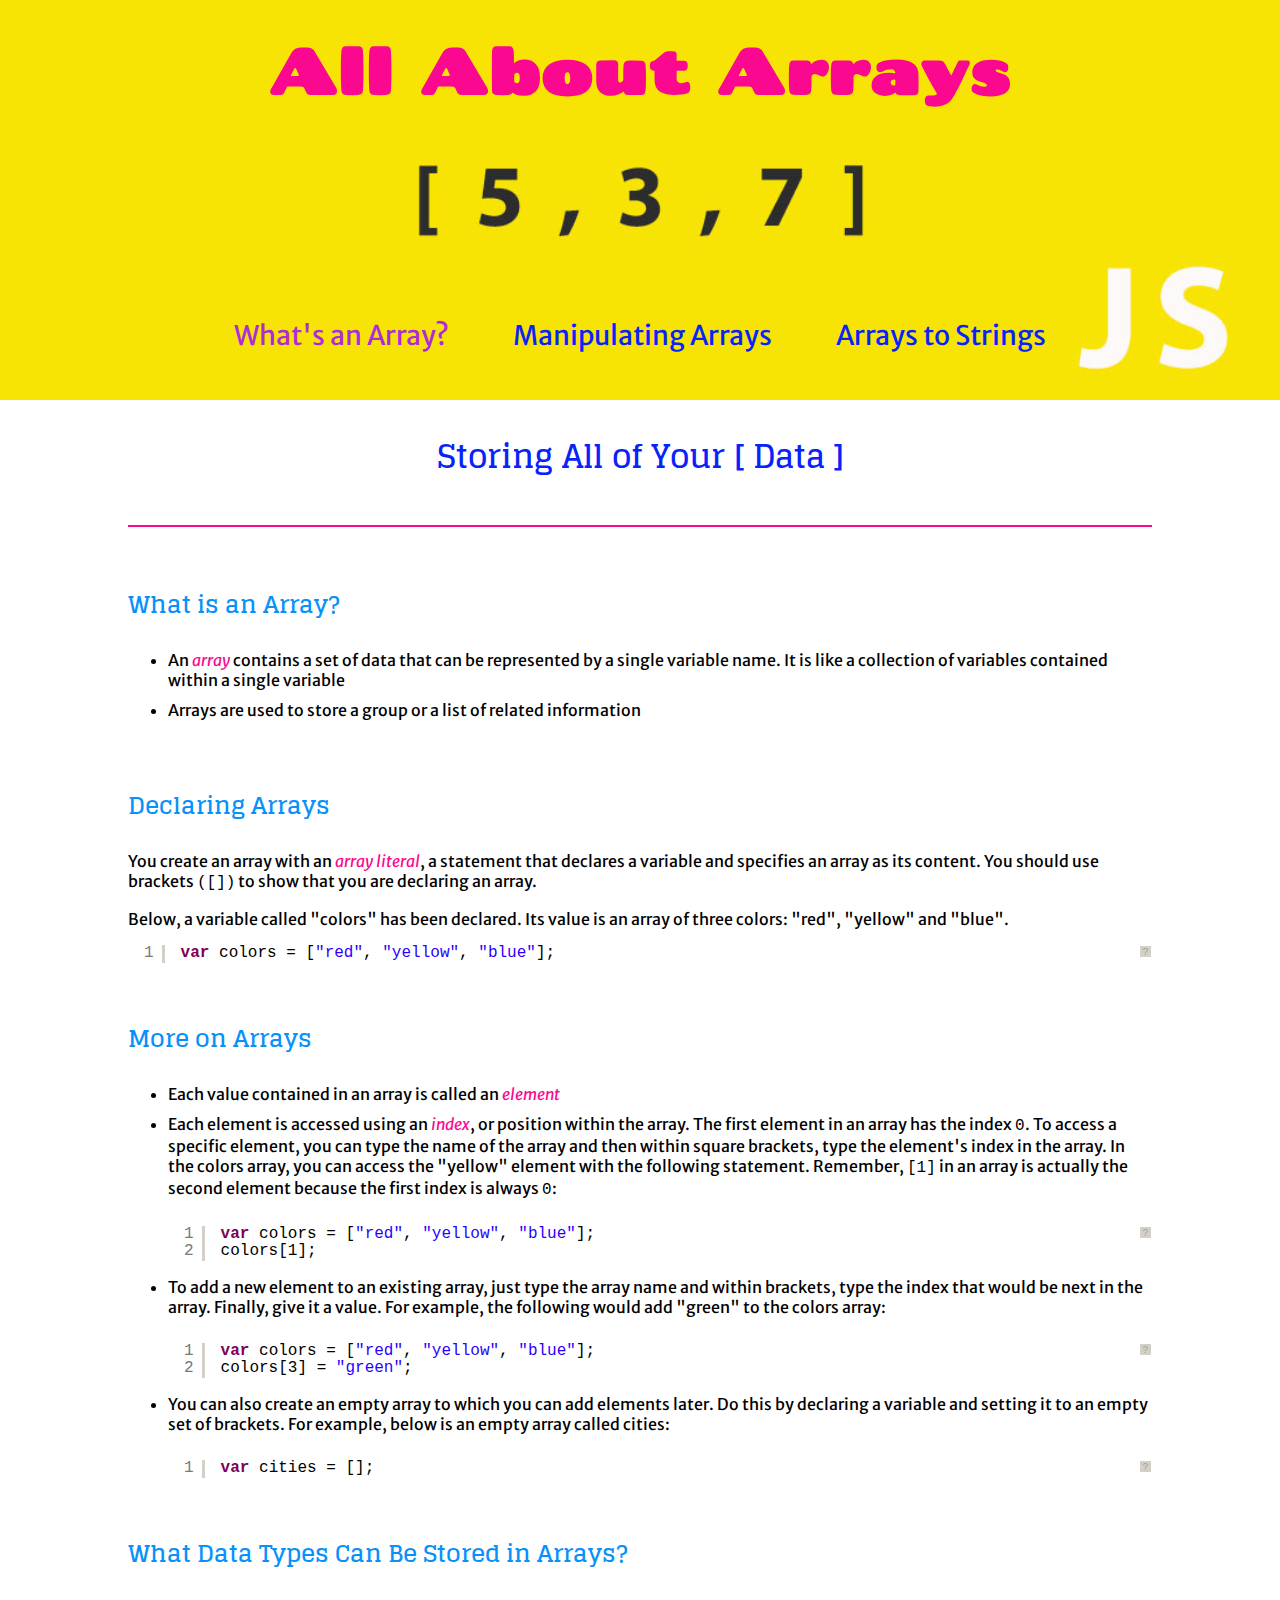
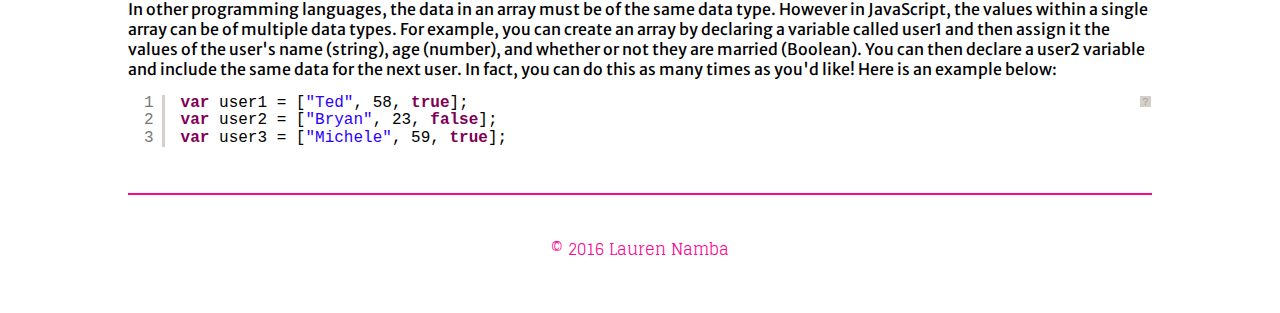
<file: index.html>
<!DOCTYPE html>
<html>
  <head>
    <meta charset="utf-8"/>
    <title>All About Arrays</title>
    <link href="style.css" type="text/css" rel="stylesheet">
    <link href="styles/shCore.css" rel="stylesheet" type="text/css" />
    <link href="styles/shThemeEclipse.css" rel="stylesheet" type="text/css" />
    <link href="https://fonts.googleapis.com/css?family=Chango|Glegoo|Merriweather+Sans" rel="stylesheet">
    <script src="modernizr.custom.05819.js"></script>
  </head>
  <body>
    <header>
      <h1>All About Arrays</h1>
      <nav>
        <ul id="nav">
          <li><a href="index.html" class="current">What's an Array?</a></li>
          <li><a href="methods.html">Manipulating Arrays</a></li>
          <li><a href="dataconversion.html">Arrays to Strings</a></li>
        </ul>
      </nav>
    </header>
    <div id="arrayDescription">
      <div id="methodTeaching">
        <h2>Storing All of Your [ Data ]</h2>
        <h3>What is an Array?</h3>
          <ul>
            <li>An <em>array</em> contains a set of data that can be represented by a single variable name. It is like a collection of variables contained within a single variable</li>
            <li>Arrays are used to store a group or a list of related information</li>
          </ul>
        <h3>Declaring Arrays</h3>
          <p>You create an array with an <em>array literal</em>, a statement that declares a variable and specifies an array as its content. You should use brackets <span class="mono">([])</span> to show that you are declaring an array.</p>
          <p>Below, a variable called "colors" has been declared. Its value is an array of three colors: "red", "yellow" and "blue".</p>
          <pre class="brush: js">
            var colors = ["red", "yellow", "blue"];
          </pre>
        <h3>More on Arrays</h3>
          <ul>
            <li>Each value contained in an array is called an <em>element</em></li>
            <li>Each element is accessed using an <em>index</em>, or position within the array. The first element in an array has the index <span class="mono">0</span>. To access a specific element, you can type the name of the array and then within square brackets, type the element's index in the array. In the colors array, you can access the "yellow" element with the following statement. Remember, <span class="mono">[1]</span> in an array is actually the second element because the first index is always <span class="mono">0</span>:</li>
              <pre class="brush: js">
                var colors = ["red", "yellow", "blue"];
                colors[1];
              </pre>
            <li>To add a new element to an existing array, just type the array name and within brackets, type the index that would be next in the array. Finally, give it a value. For example, the following would add "green" to the colors array:</li>
              <pre class="brush: js">
                var colors = ["red", "yellow", "blue"];
                colors[3] = "green";
              </pre>
            <li>You can also create an empty array to which you can add elements later. Do this by declaring a variable and setting it to an empty set of brackets. For example, below is an empty array called cities:</li>
              <pre class="brush: js">
                var cities = [];
              </pre>
          </ul>
        <h3>What Data Types Can Be Stored in Arrays?</h3>
          <p>In other programming languages, the data in an array must be of the same data type. However in JavaScript, the values within a single array can be of multiple data types. For example, you can create an array by declaring a variable called user1 and then assign it the values of the user's name (string), age (number), and whether or not they are married (Boolean). You can then declare a user2 variable and include the same data for the next user. In fact, you can do this as many times as you'd like! Here is an example below:</p>
            <pre class="brush: js">
              var user1 = ["Ted", 58, true];
              var user2 = ["Bryan", 23, false];
              var user3 = ["Michele", 59, true];
            </pre>
      </div>
    <footer>&copy; 2016 Lauren Namba</footer>
    </div>
    <link type="text/javascript" src="main.js">
    <script type="text/javascript" src="shCore.js"></script>
    <script type="text/javascript" src="shBrushJScript.js"></script>
    <script type="text/javascript">
      SyntaxHighlighter.all()
    </script>
  </body>
</html>
</file>
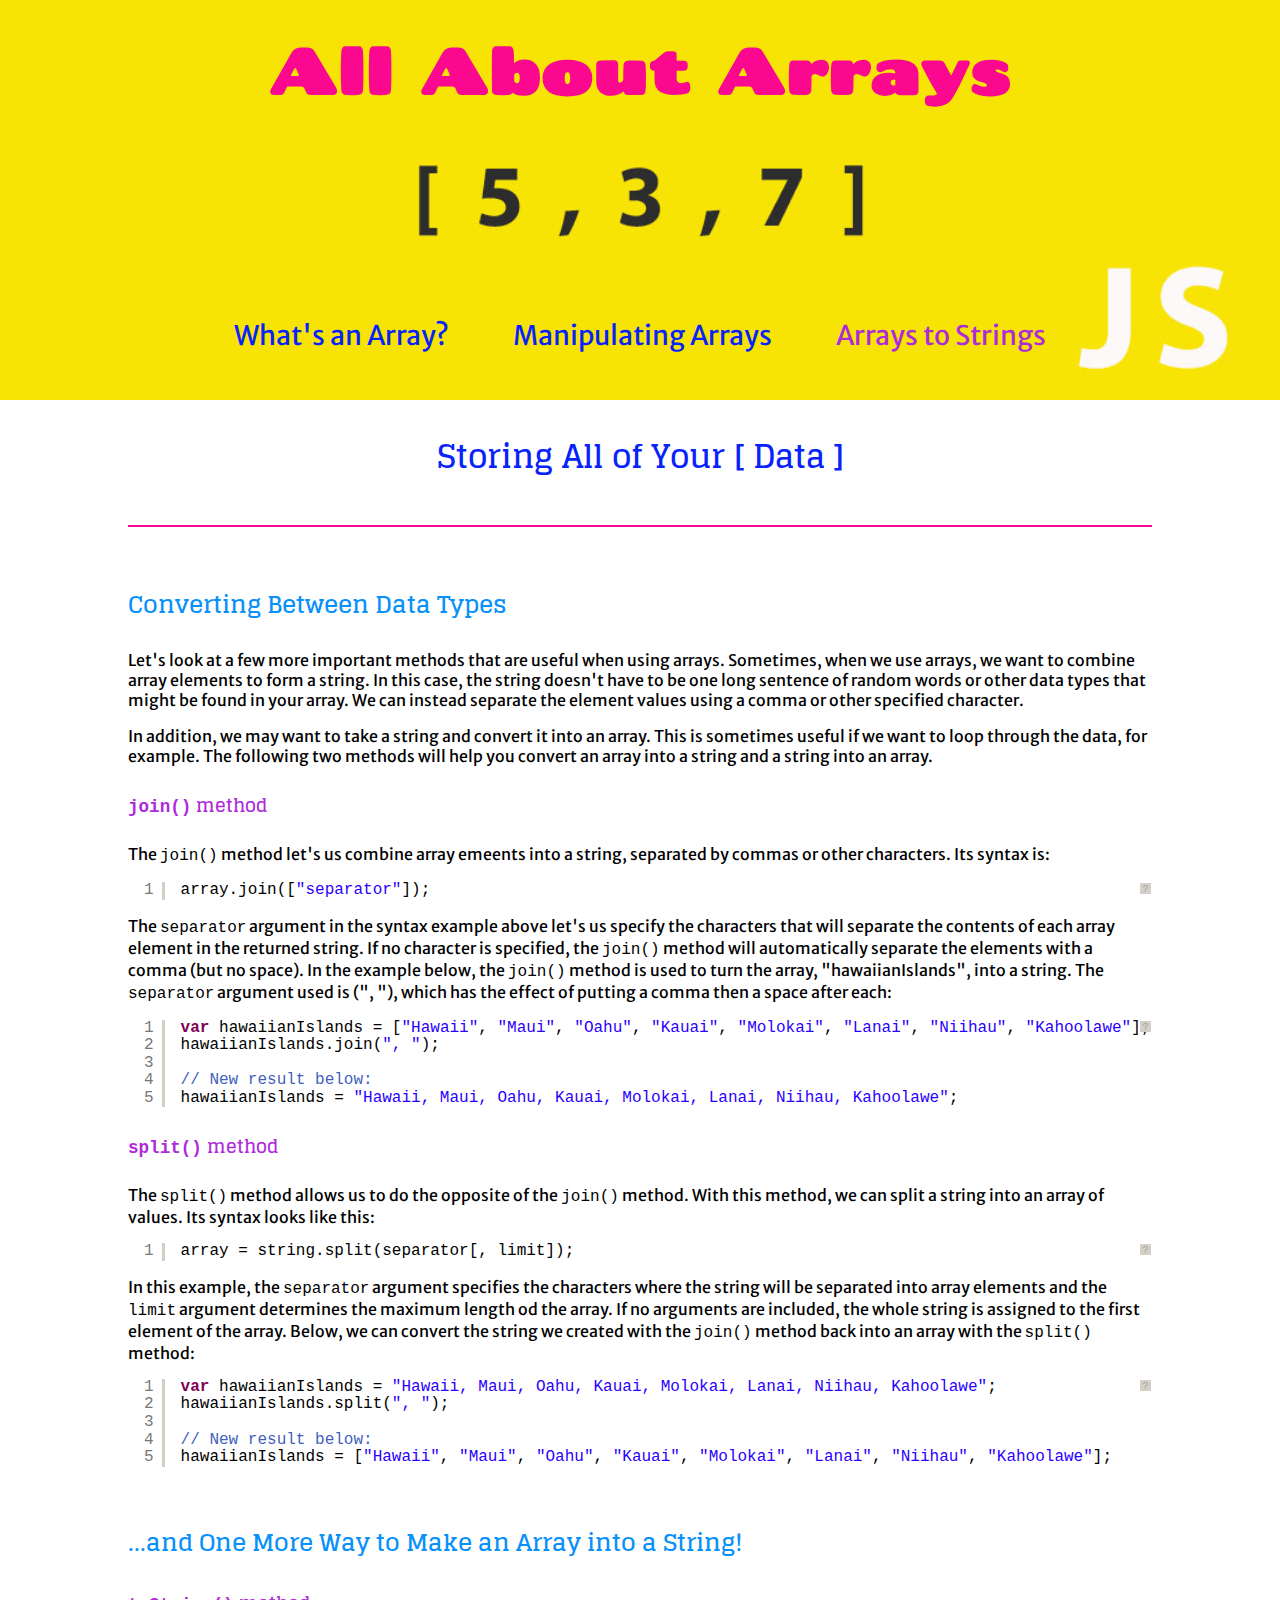
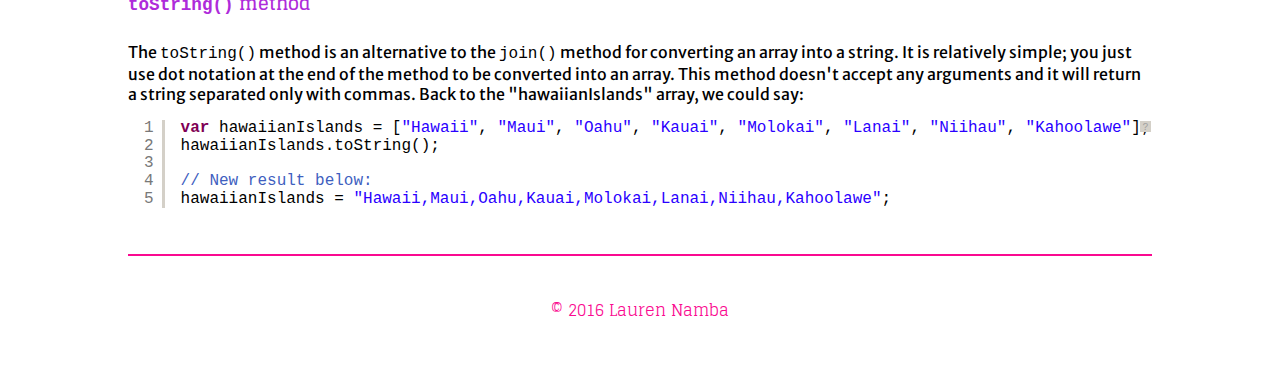
<file: dataconversion.html>
<!DOCTYPE html>
<html>
  <head>
    <meta charset="utf-8"/>
    <title>All About Arrays</title>
    <link href="style.css" type="text/css" rel="stylesheet">
    <link href="styles/shCore.css" rel="stylesheet" type="text/css" />
    <link href="styles/shThemeEclipse.css" rel="stylesheet" type="text/css" />
    <link href="https://fonts.googleapis.com/css?family=Chango|Glegoo|Merriweather+Sans" rel="stylesheet">
    <script src="modernizr.custom.05819.js"></script>
  </head>
  <body>
    <header>
      <h1>All About Arrays</h1>
      <nav>
        <ul id="nav">
          <li><a href="index.html">What's an Array?</a></li>
          <li><a href="methods.html">Manipulating Arrays</a></li>
          <li><a href="dataconversion.html" class="current">Arrays to Strings</a></li>
        </ul>
      </nav>
    </header>
    <div id="arrayDescription">
      <div id="methodTeaching">
        <h2>Storing All of Your [ Data ]</h2>
        
        <h3>Converting Between Data Types</h3>
          <p>Let's look at a few more important methods that are useful when using arrays. Sometimes, when we use arrays, we want to combine array elements to form a string. In this case, the string doesn't have to be one long sentence of random words or other data types that might be found in your array. We can instead separate the element values using a comma or other specified character.</p>
          <p>In addition, we may want to take a string and convert it into an array. This is sometimes useful if we want to loop through the data, for example. The following two methods will help you convert an array into a string and a string into an array.</p>
        
        <h4><span class="mono">join()</span> method</h4>
          <p>The <span class="mono">join()</span> method let's us combine array emeents into a string, separated by commas or other characters. Its syntax is:</p>
            <pre class="brush: js">
              array.join(["separator"]);
            </pre>
          <p>The <span class="mono">separator</span> argument in the syntax example above let's us specify the characters that will separate the contents of each array element in the returned string. If no character is specified, the <span class="mono">join()</span> method will automatically separate the elements with a comma (but no space). In the example below, the <span class="mono">join()</span> method is used to turn the array, "hawaiianIslands", into a string. The <span class="mono">separator</span> argument used is (", "), which has the effect of putting a comma then a space after each:</p>
            <pre class="brush: js">
              var hawaiianIslands = ["Hawaii", "Maui", "Oahu", "Kauai", "Molokai", "Lanai", "Niihau", "Kahoolawe"];
              hawaiianIslands.join(", ");
              
              // New result below:
              hawaiianIslands = "Hawaii, Maui, Oahu, Kauai, Molokai, Lanai, Niihau, Kahoolawe";
            </pre>
        
        <h4><span class="mono">split()</span> method</h4>
          <p>The <span class="mono">split()</span> method allows us to do the opposite of the <span class="mono">join()</span> method. With this method, we can split a string into an array of values. Its syntax looks like this:
            <pre class="brush: js">
              array = string.split(separator[, limit]);
            </pre>
          <p>In this example, the <span class="mono">separator</span> argument specifies the characters where the string will be separated into array elements and the <span class="mono">limit</span> argument determines the maximum length od the array. If no arguments are included, the whole string is assigned to the first element of the array. Below, we can convert the string we created with the <span class="mono">join()</span> method back into an array with the <span class="mono">split()</span> method:</p>
            <pre class="brush: js">
              var hawaiianIslands = "Hawaii, Maui, Oahu, Kauai, Molokai, Lanai, Niihau, Kahoolawe";
              hawaiianIslands.split(", ");
              
              // New result below:
              hawaiianIslands = ["Hawaii", "Maui", "Oahu", "Kauai", "Molokai", "Lanai", "Niihau", "Kahoolawe"];
            </pre>
        
        <h3>...and One More Way to Make an Array into a String!</h3>
        <h4><span class="mono">toString()</span> method</h4>
          <p>The <span class="mono">toString()</span> method is an alternative to the <span class="mono">join()</span> method for converting an array into a string. It is relatively simple; you just use dot notation at the end of the method to be converted into an array. This method doesn't accept any arguments and it will return a string separated only with commas. Back to the "hawaiianIslands" array, we could say:</p>
            <pre class="brush: js">
              var hawaiianIslands = ["Hawaii", "Maui", "Oahu", "Kauai", "Molokai", "Lanai", "Niihau", "Kahoolawe"];
              hawaiianIslands.toString();
              
              // New result below:
              hawaiianIslands = "Hawaii,Maui,Oahu,Kauai,Molokai,Lanai,Niihau,Kahoolawe";
            </pre>
        
      </div>
    <footer>&copy; 2016 Lauren Namba</footer>
    </div>
    <link type="text/javascript" src="main.js">
    <script type="text/javascript" src="shCore.js"></script>
    <script type="text/javascript" src="shBrushJScript.js"></script>
    <script type="text/javascript">
      SyntaxHighlighter.all()
    </script>
  </body>
</html>
</file>
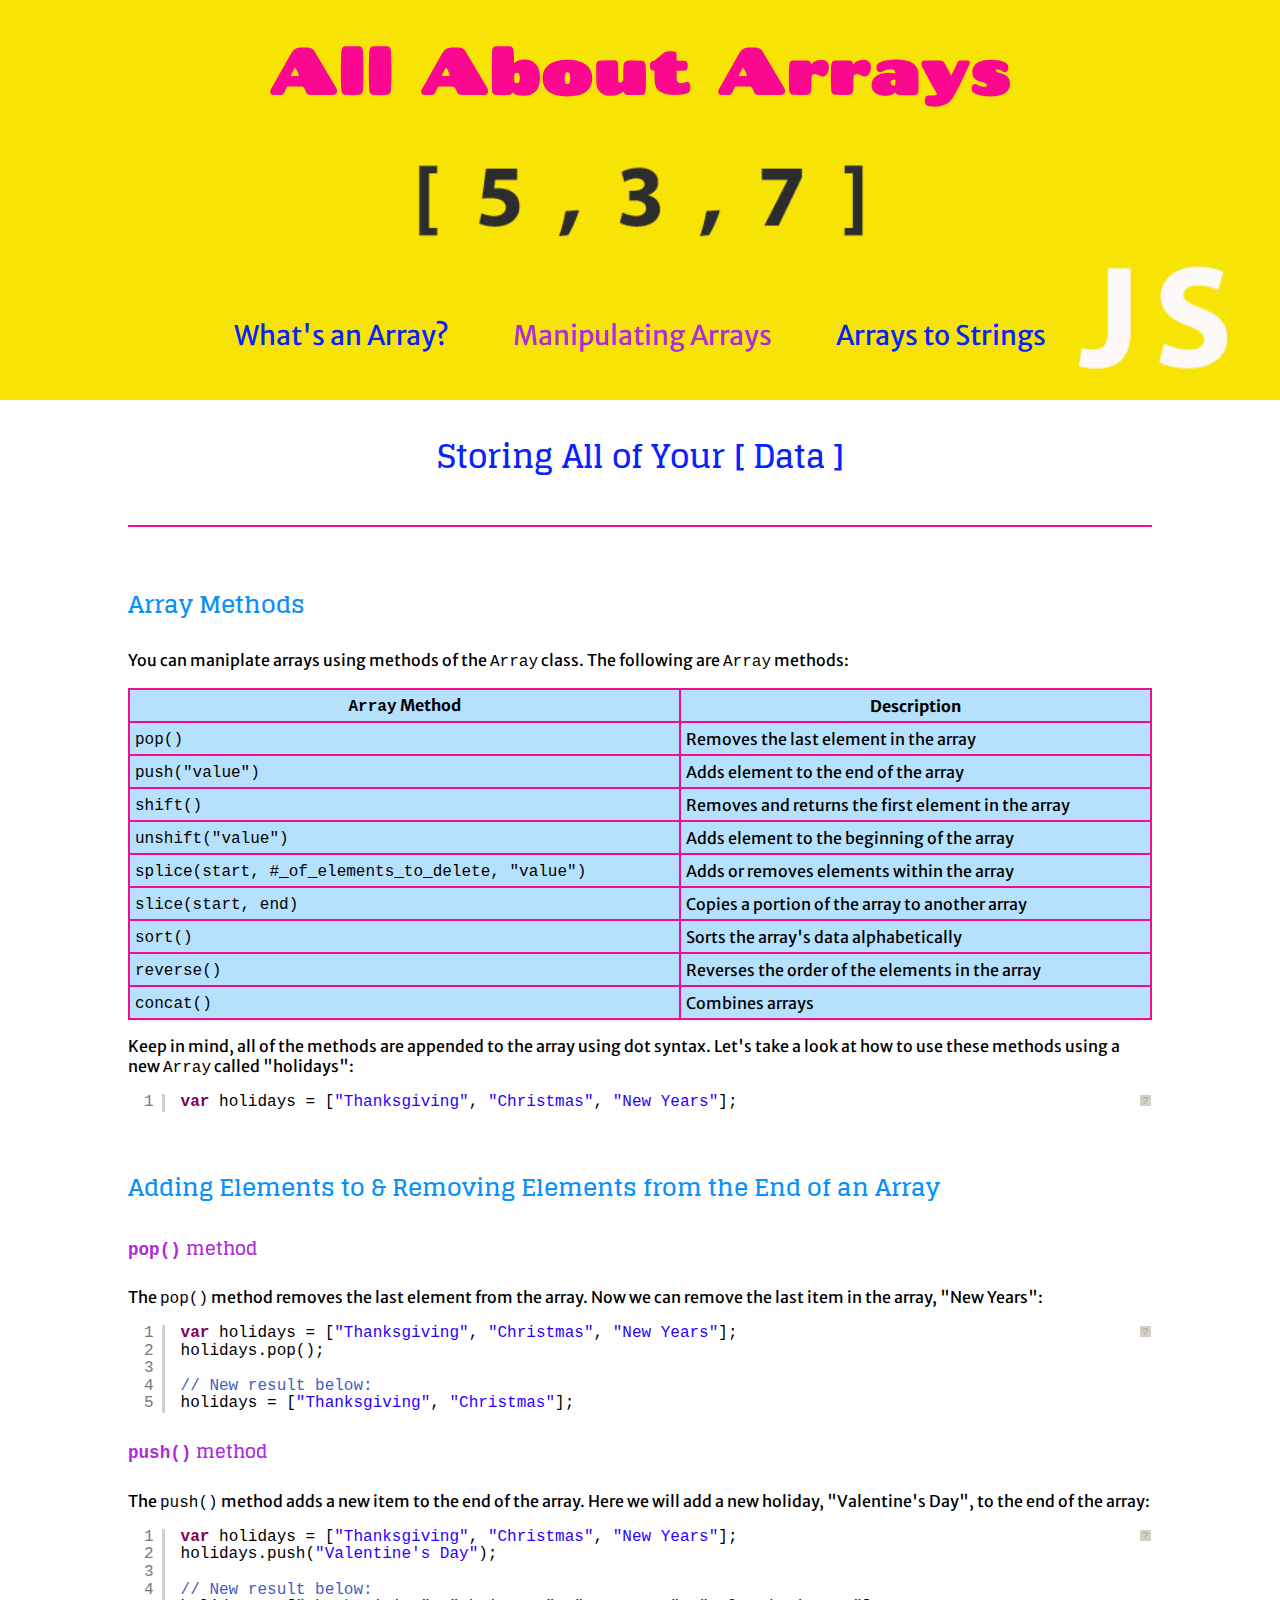
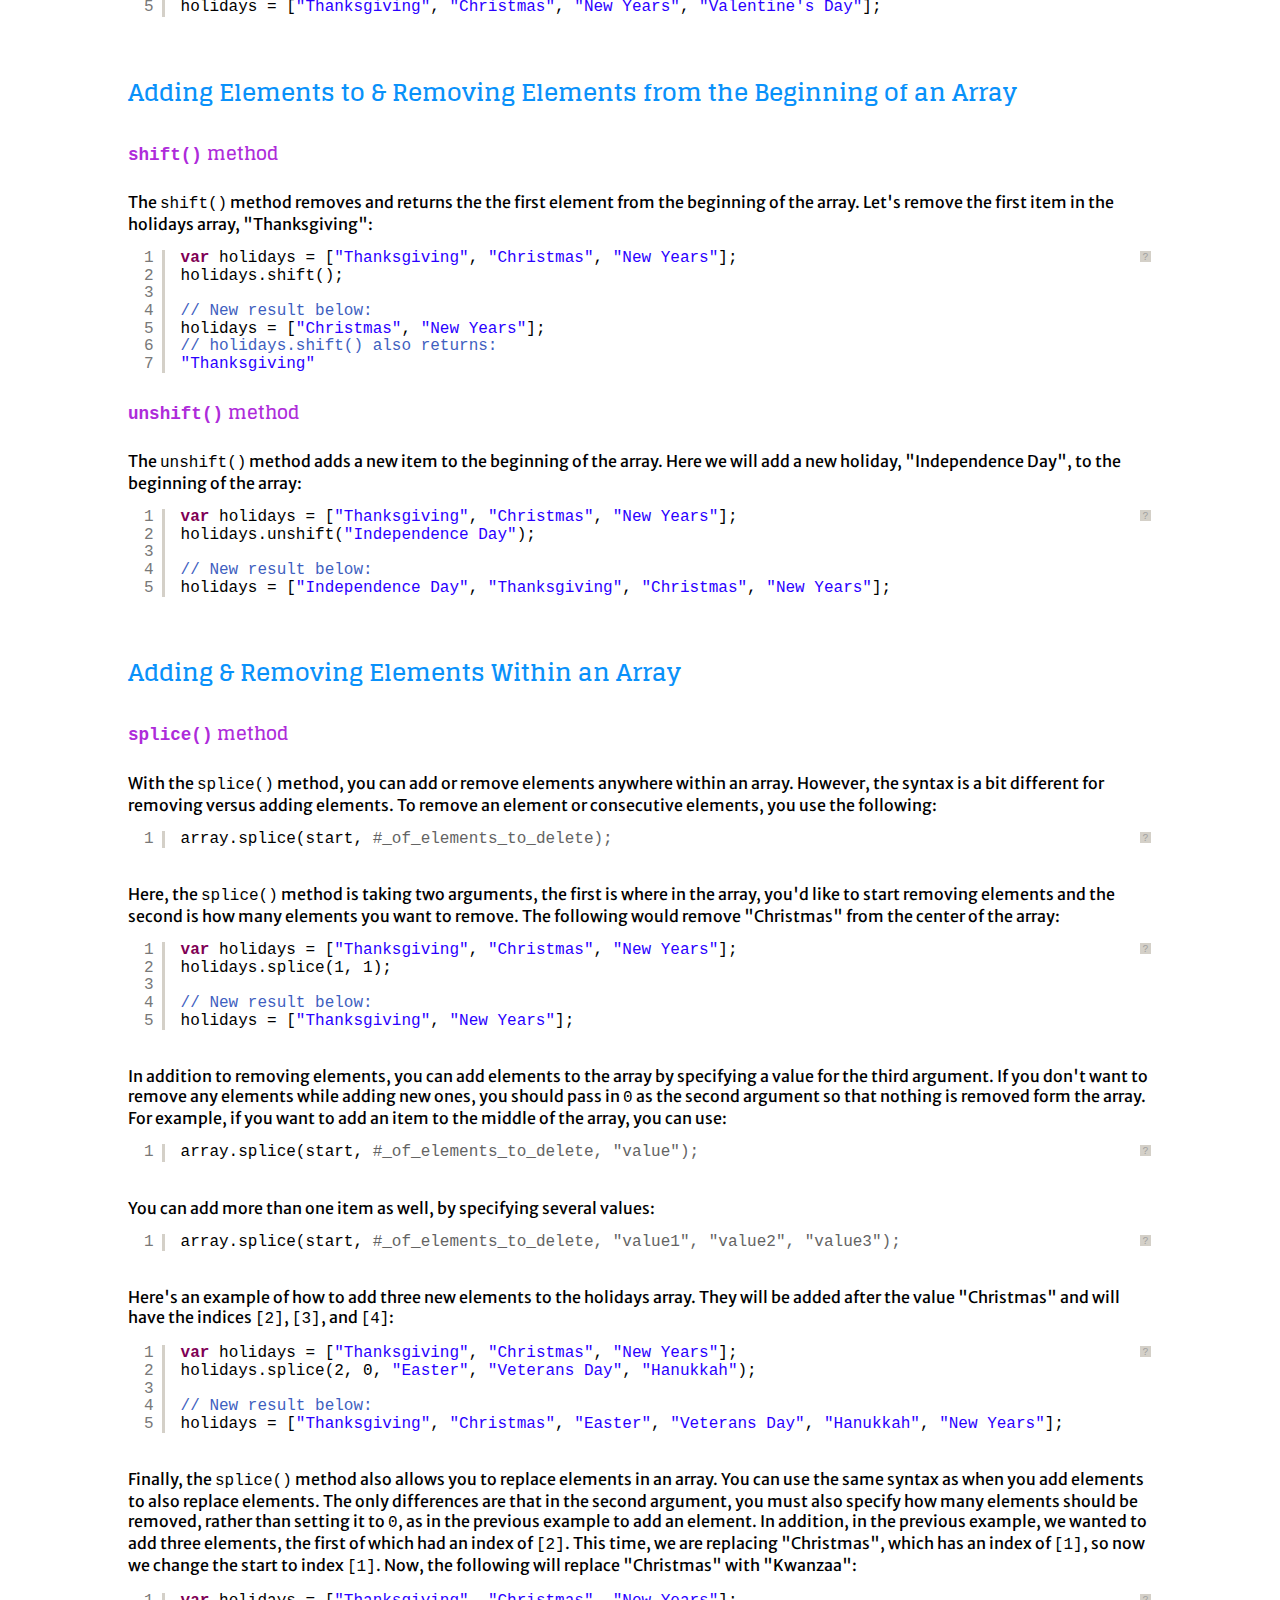
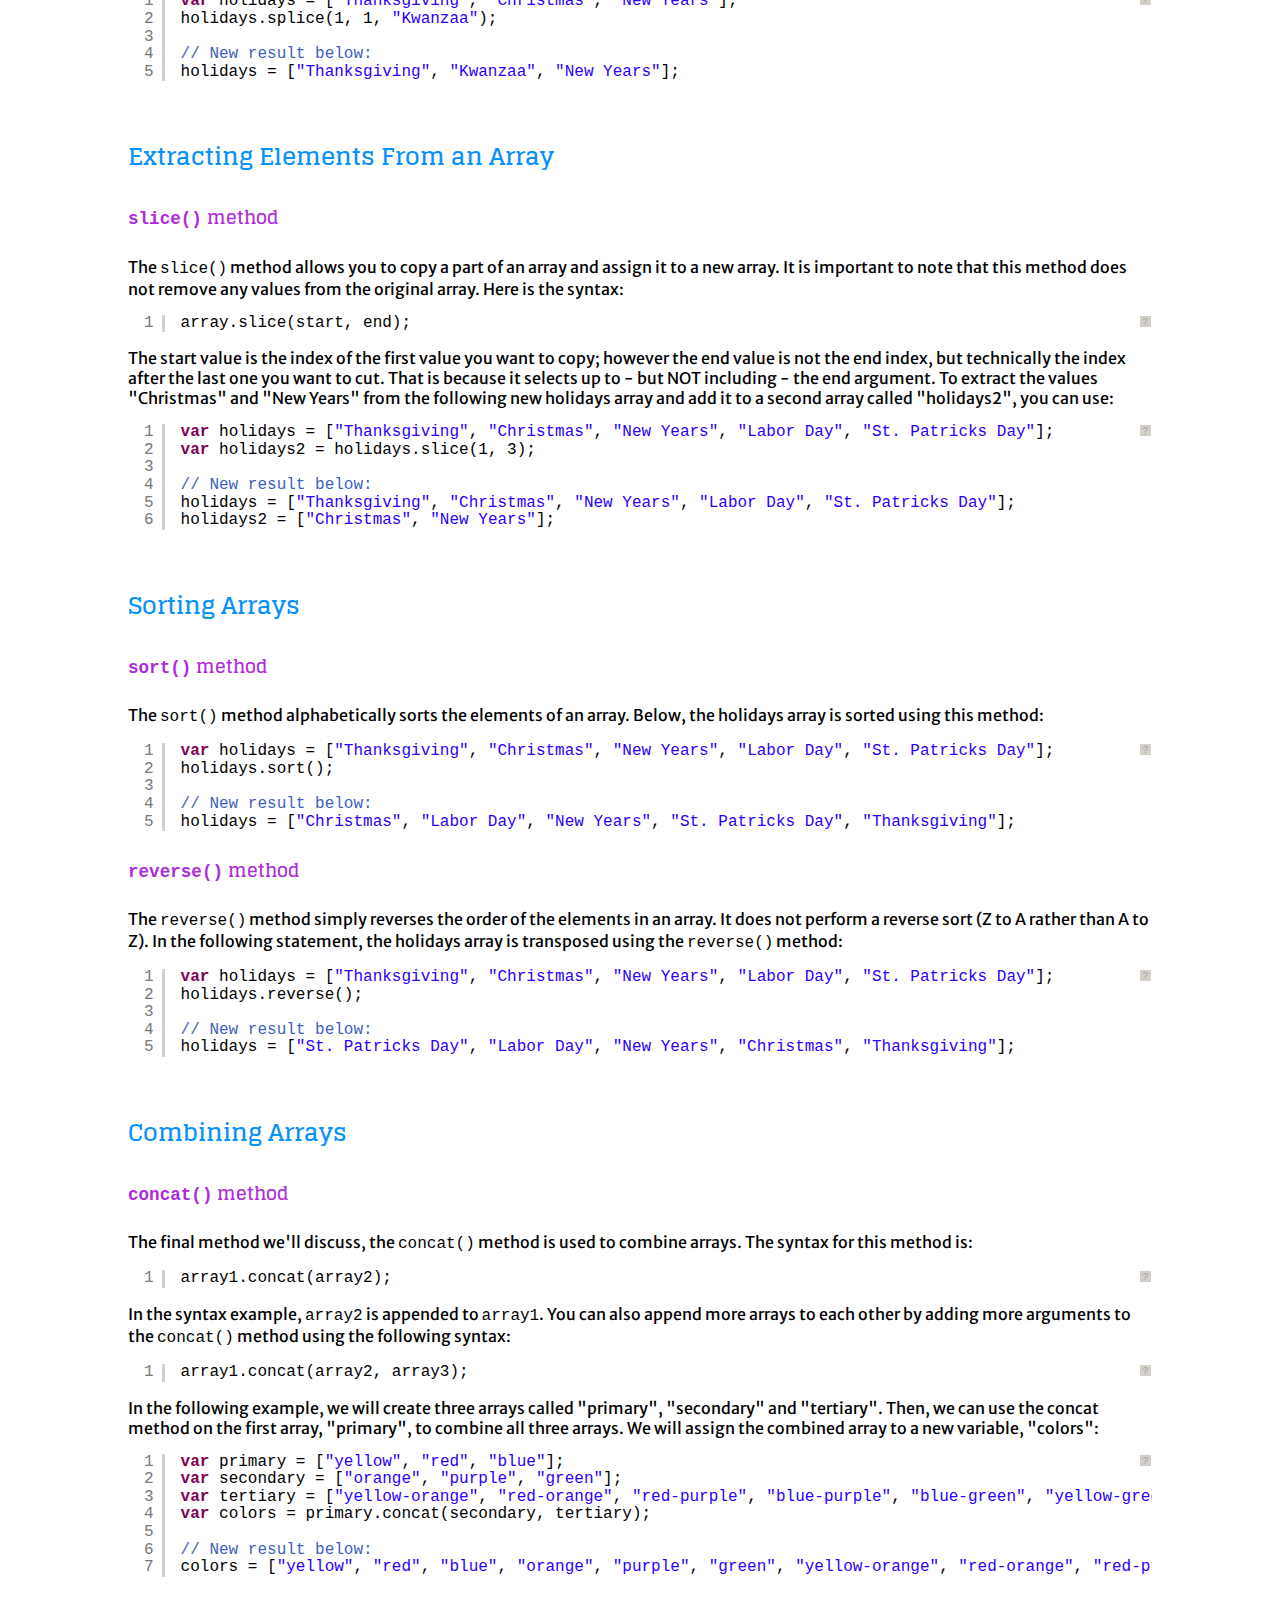
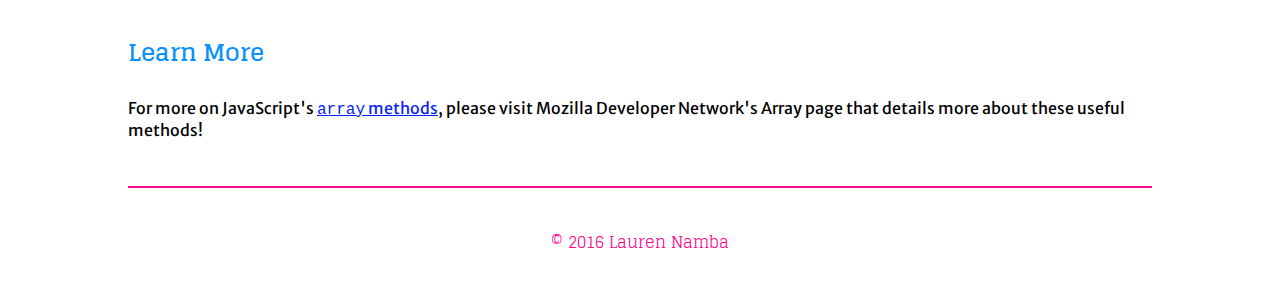
<file: methods.html>
<!DOCTYPE html>
<html>
  <head>
    <meta charset="utf-8"/>
    <title>All About Arrays</title>
    <link href="style.css" type="text/css" rel="stylesheet">
    <link href="styles/shCore.css" rel="stylesheet" type="text/css" />
    <link href="styles/shThemeEclipse.css" rel="stylesheet" type="text/css" />
    <link href="https://fonts.googleapis.com/css?family=Chango|Glegoo|Merriweather+Sans" rel="stylesheet">
    <script src="modernizr.custom.05819.js"></script>
  </head>
  <body>
    <header>
      <h1>All About Arrays</h1>
      <nav>
        <ul id="nav">
          <li><a href="index.html">What's an Array?</a></li>
          <li><a href="methods.html" class="current">Manipulating Arrays</a></li>
          <li><a href="dataconversion.html">Arrays to Strings</a></li>
        </ul>
      </nav>
    </header>
    <div id="arrayDescription">
      <h2>Storing All of Your [ Data ]</h2>
      <h3>Array Methods</h3>
        <p>You can maniplate arrays using methods of the <span class="mono">Array</span> class. The following are <span class="mono">Array</span> methods:</p>
          <table id="methodsTable">
            <tr>
              <th><span class="mono">Array</span> Method</th>
              <th>Description</th>
            </tr>
            <tr>
              <td><span class="mono">pop()</span></td>
              <td>Removes the last element in the array</td>
            </tr>
            <tr>
              <td><span class="mono">push("value")</span></td>
              <td>Adds element to the end of the array</td>
            </tr>
            <tr>
              <td><span class="mono">shift()</span></td>
              <td>Removes and returns the first element in the array</td>
            </tr>
            <tr>
              <td><span class="mono">unshift("value")</span></td>
              <td>Adds element to the beginning of the array</td>
            </tr>
            <tr>
              <td><span class="mono">splice(start, #_of_elements_to_delete, "value")</span></td>
              <td>Adds or removes elements within the array</td>
            </tr>
            <tr>
              <td><span class="mono">slice(start, end)</span></td>
              <td>Copies a portion of the array to another array</td>
            </tr>
            <tr>
              <td><span class="mono">sort()</span></td>
              <td>Sorts the array's data alphabetically</td>
            </tr>
            <tr>
              <td><span class="mono">reverse()</span></td>
              <td>Reverses the order of the elements in the array</td>
            </tr>
            <tr>
              <td><span class="mono">concat()</span></td>
              <td>Combines arrays</td>
            </tr>
          </table>
      
        <p>Keep in mind, all of the methods are appended to the array using dot syntax. Let's take a look at how to use these methods using a new <span class="mono">Array</span> called "holidays":</p>
          <pre class="brush: js">
            var holidays = ["Thanksgiving", "Christmas", "New Years"];
          </pre>
      
      <div id="methodTeaching">
        
        <h3>Adding Elements to & Removing Elements from the End of an Array</h3>
        <h4><span class="mono">pop()</span> method</h4>
          <p>The <span class="mono">pop()</span> method removes the last element from the array. Now we can remove the last item in the array, "New Years":</p>
          <pre class="brush: js">
            var holidays = ["Thanksgiving", "Christmas", "New Years"];
            holidays.pop();
            
            // New result below:
            holidays = ["Thanksgiving", "Christmas"];
          </pre>
        <h4><span class="mono">push()</span> method</h4>
          <p>The <span class="mono">push()</span> method adds a new item to the end of the array. Here we will add a new holiday, "Valentine's Day", to the end of the array:</p>
            <pre class="brush: js">
              var holidays = ["Thanksgiving", "Christmas", "New Years"];
              holidays.push("Valentine's Day");
              
              // New result below:
              holidays = ["Thanksgiving", "Christmas", "New Years", "Valentine's Day"];
            </pre>
        
        <h3>Adding Elements to & Removing Elements from the Beginning of an Array</h3>
        <h4><span class="mono">shift()</span> method</h4>
          <p>The <span class="mono">shift()</span> method removes and returns the the first element from the beginning of the array. Let's remove the first item in the holidays array, "Thanksgiving":</p>
          <pre class="brush: js">
            var holidays = ["Thanksgiving", "Christmas", "New Years"];
            holidays.shift();
            
            // New result below:
            holidays = ["Christmas", "New Years"];
            // holidays.shift() also returns:
            "Thanksgiving"
          </pre>
        <h4><span class="mono">unshift()</span> method</h4>
          <p>The <span class="mono">unshift()</span> method adds a new item to the beginning of the array. Here we will add a new holiday, "Independence Day", to the beginning of the array:</p>
            <pre class="brush: js">
              var holidays = ["Thanksgiving", "Christmas", "New Years"];
              holidays.unshift("Independence Day");
              
              // New result below:
              holidays = ["Independence Day", "Thanksgiving", "Christmas", "New Years"];
            </pre>
        
        <h3>Adding & Removing Elements Within an Array</h3>
        <h4><span class="mono">splice()</span> method</h4>
          <p>With the <span class="mono">splice()</span> method, you can add or remove elements anywhere within an array. However, the syntax is a bit different for removing versus adding elements. To remove an element or consecutive elements, you use the following:</p>
            <pre class="brush: js">
              array.splice(start, #_of_elements_to_delete);
            </pre>
          <p class="space">Here, the <span class="mono">splice()</span> method is taking two arguments, the first is where in the array, you'd like to start removing elements and the second is how many elements you want to remove. The following would remove "Christmas" from the center of the array:</p>
            <pre class="brush: js">
              var holidays = ["Thanksgiving", "Christmas", "New Years"];
              holidays.splice(1, 1);
              
              // New result below:
              holidays = ["Thanksgiving", "New Years"];
            </pre>
          <p class="space">In addition to removing elements, you can add elements to the array by specifying a value for the third argument. If you don't want to remove any elements while adding new ones, you should pass in <span class="mono">0</span> as the second argument so that nothing is removed form the array. For example, if you want to add an item to the middle of the array, you can use:</p>
            <pre class="brush: js">
              array.splice(start, #_of_elements_to_delete, "value");
            </pre>
          <p class="space">You can add more than one item as well, by specifying several values:</p>
            <pre class="brush: js">
              array.splice(start, #_of_elements_to_delete, "value1", "value2", "value3");
            </pre>
          <p class="space">Here's an example of how to add three new elements to the holidays array. They will be added after the value "Christmas" and will have the indices <span class="mono">[2]</span>, <span class="mono">[3]</span>, and <span class="mono">[4]</span>:</p>
            <pre class="brush: js">
              var holidays = ["Thanksgiving", "Christmas", "New Years"];
              holidays.splice(2, 0, "Easter", "Veterans Day", "Hanukkah");
              
              // New result below:
              holidays = ["Thanksgiving", "Christmas", "Easter", "Veterans Day", "Hanukkah", "New Years"];
            </pre>
          <p class="space">Finally, the <span class="mono">splice()</span> method also allows you to replace elements in an array. You can use the same syntax as when you add elements to also replace elements. The only differences are that in the second argument, you must also specify how many elements should be removed, rather than setting it to <span class="mono">0</span>, as in the previous example to add an element. In addition, in the previous example, we wanted to add three elements, the first of which had an index of <span class="mono">[2]</span>. This time, we are replacing "Christmas", which has an index of <span class="mono">[1]</span>, so now we change the start to index <span class="mono">[1]</span>. Now, the following will replace "Christmas" with "Kwanzaa":</p>
            <pre class="brush: js">
              var holidays = ["Thanksgiving", "Christmas", "New Years"];
              holidays.splice(1, 1, "Kwanzaa");
              
              // New result below:
              holidays = ["Thanksgiving", "Kwanzaa", "New Years"];
            </pre>
        
        <h3>Extracting Elements From an Array</h3>
        <h4><span class="mono">slice()</span> method</h4>
          <p>The <span class="mono">slice()</span> method allows you to copy a part of an array and assign it to a new array. It is important to note that this method does not remove any values from the original array. Here is the syntax:</p>
            <pre class="brush: js">
              array.slice(start, end);
            </pre>
          <p>The start value is the index of the first value you want to copy; however the end value is not the end index, but technically the index after the last one you want to cut. That is because it selects up to - but NOT including - the end argument. To extract the values "Christmas" and "New Years" from the following new holidays array and add it to a second array called "holidays2", you can use:</p>
            <pre class="brush: js">
              var holidays = ["Thanksgiving", "Christmas", "New Years", "Labor Day", "St. Patricks Day"];
              var holidays2 = holidays.slice(1, 3);
              
              // New result below:
              holidays = ["Thanksgiving", "Christmas", "New Years", "Labor Day", "St. Patricks Day"];
              holidays2 = ["Christmas", "New Years"];
            </pre>
          
        <h3>Sorting Arrays</h3>
        <h4><span class="mono">sort()</span> method</h4>
          <p>The <span class="mono">sort()</span> method alphabetically sorts the elements of an array. Below, the holidays array is sorted using this method:</p>
            <pre class="brush: js">
              var holidays = ["Thanksgiving", "Christmas", "New Years", "Labor Day", "St. Patricks Day"];
              holidays.sort();

              // New result below:
              holidays = ["Christmas", "Labor Day", "New Years", "St. Patricks Day", "Thanksgiving"];
            </pre>
        <h4><span class="mono">reverse()</span> method</h4>
          <p>The <span class="mono">reverse()</span> method simply reverses the order of the elements in an array. It does not perform a reverse sort (Z to A rather than A to Z). In the following statement, the holidays array is transposed using the <span class="mono">reverse()</span> method:</p>
            <pre class="brush: js">
              var holidays = ["Thanksgiving", "Christmas", "New Years", "Labor Day", "St. Patricks Day"];
              holidays.reverse();
              
              // New result below:
              holidays = ["St. Patricks Day", "Labor Day", "New Years", "Christmas", "Thanksgiving"];
            </pre>
        
        <h3>Combining Arrays</h3>
        <h4><span class="mono">concat()</span> method</h4>
          <p>The final method we'll discuss, the <span class="mono">concat()</span> method is used to combine arrays. The syntax for this method is:</p>
            <pre class="brush: js">
              array1.concat(array2);
            </pre>
        <p>In the syntax example, <span class="mono">array2</span> is appended to <span class="mono">array1</span>. You can also append more arrays to each other by adding more arguments to the <span class="mono">concat()</span> method using the following syntax:</p>
          <pre class="brush: js">
            array1.concat(array2, array3);
          </pre>
        <p>In the following example, we will create three arrays called "primary", "secondary" and "tertiary". Then, we can use the concat method on the first array, "primary", to combine all three arrays. We will assign the combined array to a new variable, "colors":</p>
          <pre class="brush: js">
            var primary = ["yellow", "red", "blue"];
            var secondary = ["orange", "purple", "green"];
            var tertiary = ["yellow-orange", "red-orange", "red-purple", "blue-purple", "blue-green", "yellow-green"];
            var colors = primary.concat(secondary, tertiary);
            
            // New result below:
            colors = ["yellow", "red", "blue", "orange", "purple", "green", "yellow-orange", "red-orange", "red-purple", "blue-purple", "blue-green", "yellow-green"];
          </pre>
        
        <h3>Learn More</h3>
        <p id="mozillaLink">For more on JavaScript's <a href="https://developer.mozilla.org/en-US/docs/Web/JavaScript/Reference/Global_Objects/Array"><span class="mono">array</span> methods</a>, please visit Mozilla Developer Network's Array page that details more about these useful methods!</p>
      </div>
    
    <footer>&copy; 2016 Lauren Namba</footer>
    </div>
    
    <link type="text/javascript" src="main.js">
    <script type="text/javascript" src="shCore.js"></script>
    <script type="text/javascript" src="shBrushJScript.js"></script>
    <script type="text/javascript">
      SyntaxHighlighter.all()
    </script>
  </body>
</html>
</file>
<file: style.css>
header {
  background: url(javascript-arrays.jpg);
  background-size: cover;
  background-position: center;
  padding-bottom: 0;
}

body {
  margin: 0;
  padding: 0;
  background-color: #FFF;
}

h1 {
  text-align: center;
  color: #FA0990;
  font-family: "Chango", Helvetica Neue;
  font-size: 4em;
  margin: 0;
  padding: 30px 0 0 0;
}

h2 {
  text-align: center;
  font-family: "Glegoo", Helvetica Neue;
  font-size: 2em;
  color: #0823FA;
  padding-bottom: 40px;
  border-bottom: 2px solid #FA0990;
}

h3 {
  font-family: "Glegoo", Helvetica Neue;
  color: #0991FA;
  font-size: 1.5em;
  padding-top: 30px;
}

h4 {
  font-family: "Glegoo", Helvetica Neue;
  color: #AE2BDA;
  font-size: 1.1em;
}

p, li {
  font-family: "Merriweather Sans", Helvetica Neue;
  line-height: 1.25em;
}

.space {
  padding-top: 20px;
}

#nav {
  text-align: center;
  padding-top: 200px
  
}

#nav li {
  list-style-type: none;
  display: inline-block;
  padding: 0 50px 50px 10px;
  font-size: 1.2em;
}

#nav a {
  color: #0823FA;
  text-decoration: none;
  font-size: 1.4em;
}

#nav a:visited,
#mozillaLink a:visited {
  color: #FA0990;
}

#nav a:hover,
#mozillaLink a:hover {
  color: #089CFA;
}

nav #nav .current {
  color: #AE2BDA; 
}

#mozillaLink a {
  color: #0823FA;
}

em {
  color: #FA0990;
}

#jsArrayImg {
  margin: 0 auto;
  max-width: 100%;
}

#arrayDescription {
  max-width: 80%;
  margin: 0 auto;
  padding-bottom: 10px;
}

#arrayDescription li {
  padding-bottom: 10px;
}

#methodsTable {
  font-family: "Merriweather Sans", Helvetica Neue;
  width: 100%;
/*  background-color: #FFFF66;*/
  background-color: #b6e1fc;
}

#methodsTable, 
th, td {
  border: 2px solid #FA0990;
  border-collapse: collapse;
}

th, td {
  padding: 5px
}

.mono {
  font-family: "Courier", monospace; !important
}

footer {
  text-align: center;
  padding: 40px;
  font-family: "Glegoo", Helvetica Neue;
  color: #FA0990;
  border-top: 2px solid #FA0990;
}

#methodTeaching {
  padding-bottom: 30px;
}
</file>
<file: styles/shCore.css>
/**
 * SyntaxHighlighter
 * http://alexgorbatchev.com/SyntaxHighlighter
 *
 * SyntaxHighlighter is donationware. If you are using it, please donate.
 * http://alexgorbatchev.com/SyntaxHighlighter/donate.html
 *
 * @version
 * 3.0.83 (July 02 2010)
 * 
 * @copyright
 * Copyright (C) 2004-2010 Alex Gorbatchev.
 *
 * @license
 * Dual licensed under the MIT and GPL licenses.
 */
.syntaxhighlighter a,
.syntaxhighlighter div,
.syntaxhighlighter code,
.syntaxhighlighter table,
.syntaxhighlighter table td,
.syntaxhighlighter table tr,
.syntaxhighlighter table tbody,
.syntaxhighlighter table thead,
.syntaxhighlighter table caption,
.syntaxhighlighter textarea {
  -moz-border-radius: 0 0 0 0 !important;
  -webkit-border-radius: 0 0 0 0 !important;
  background: none !important;
  border: 0 !important;
  bottom: auto !important;
  float: none !important;
  height: auto !important;
  left: auto !important;
  line-height: 1.1em !important;
  margin: 0 !important;
  outline: 0 !important;
  overflow: visible !important;
  padding: 0 !important;
  position: static !important;
  right: auto !important;
  text-align: left !important;
  top: auto !important;
  vertical-align: baseline !important;
  width: auto !important;
  box-sizing: content-box !important;
  font-family: "Consolas", "Bitstream Vera Sans Mono", "Courier New", Courier, monospace !important;
  font-weight: normal !important;
  font-style: normal !important;
  font-size: 1em !important;
  min-height: inherit !important;
  min-height: auto !important;
}

.syntaxhighlighter {
  width: 100% !important;
  margin: 1em 0 1em 0 !important;
  position: relative !important;
  overflow: auto !important;
  font-size: 1em !important;
}
.syntaxhighlighter.source {
  overflow: hidden !important;
}
.syntaxhighlighter .bold {
  font-weight: bold !important;
}
.syntaxhighlighter .italic {
  font-style: italic !important;
}
.syntaxhighlighter .line {
  white-space: pre !important;
}
.syntaxhighlighter table {
  width: 100% !important;
}
.syntaxhighlighter table caption {
  text-align: left !important;
  padding: .5em 0 0.5em 1em !important;
}
.syntaxhighlighter table td.code {
  width: 100% !important;
}
.syntaxhighlighter table td.code .container {
  position: relative !important;
}
.syntaxhighlighter table td.code .container textarea {
  box-sizing: border-box !important;
  position: absolute !important;
  left: 0 !important;
  top: 0 !important;
  width: 100% !important;
  height: 100% !important;
  border: none !important;
  background: white !important;
  padding-left: 1em !important;
  overflow: hidden !important;
  white-space: pre !important;
}
.syntaxhighlighter table td.gutter .line {
  text-align: right !important;
  padding: 0 0.5em 0 1em !important;
}
.syntaxhighlighter table td.code .line {
  padding: 0 1em !important;
}
.syntaxhighlighter.nogutter td.code .container textarea, .syntaxhighlighter.nogutter td.code .line {
  padding-left: 0em !important;
}
.syntaxhighlighter.show {
  display: block !important;
}
.syntaxhighlighter.collapsed table {
  display: none !important;
}
.syntaxhighlighter.collapsed .toolbar {
  padding: 0.1em 0.8em 0em 0.8em !important;
  font-size: 1em !important;
  position: static !important;
  width: auto !important;
  height: auto !important;
}
.syntaxhighlighter.collapsed .toolbar span {
  display: inline !important;
  margin-right: 1em !important;
}
.syntaxhighlighter.collapsed .toolbar span a {
  padding: 0 !important;
  display: none !important;
}
.syntaxhighlighter.collapsed .toolbar span a.expandSource {
  display: inline !important;
}
.syntaxhighlighter .toolbar {
  position: absolute !important;
  right: 1px !important;
  top: 1px !important;
  width: 11px !important;
  height: 11px !important;
  font-size: 10px !important;
  z-index: 10 !important;
}
.syntaxhighlighter .toolbar span.title {
  display: inline !important;
}
.syntaxhighlighter .toolbar a {
  display: block !important;
  text-align: center !important;
  text-decoration: none !important;
  padding-top: 1px !important;
}
.syntaxhighlighter .toolbar a.expandSource {
  display: none !important;
}
.syntaxhighlighter.ie {
  font-size: .9em !important;
  padding: 1px 0 1px 0 !important;
}
.syntaxhighlighter.ie .toolbar {
  line-height: 8px !important;
}
.syntaxhighlighter.ie .toolbar a {
  padding-top: 0px !important;
}
.syntaxhighlighter.printing .line.alt1 .content,
.syntaxhighlighter.printing .line.alt2 .content,
.syntaxhighlighter.printing .line.highlighted .number,
.syntaxhighlighter.printing .line.highlighted.alt1 .content,
.syntaxhighlighter.printing .line.highlighted.alt2 .content {
  background: none !important;
}
.syntaxhighlighter.printing .line .number {
  color: #bbbbbb !important;
}
.syntaxhighlighter.printing .line .content {
  color: black !important;
}
.syntaxhighlighter.printing .toolbar {
  display: none !important;
}
.syntaxhighlighter.printing a {
  text-decoration: none !important;
}
.syntaxhighlighter.printing .plain, .syntaxhighlighter.printing .plain a {
  color: black !important;
}
.syntaxhighlighter.printing .comments, .syntaxhighlighter.printing .comments a {
  color: #008200 !important;
}
.syntaxhighlighter.printing .string, .syntaxhighlighter.printing .string a {
  color: blue !important;
}
.syntaxhighlighter.printing .keyword {
  color: #006699 !important;
  font-weight: bold !important;
}
.syntaxhighlighter.printing .preprocessor {
  color: gray !important;
}
.syntaxhighlighter.printing .variable {
  color: #aa7700 !important;
}
.syntaxhighlighter.printing .value {
  color: #009900 !important;
}
.syntaxhighlighter.printing .functions {
  color: #ff1493 !important;
}
.syntaxhighlighter.printing .constants {
  color: #0066cc !important;
}
.syntaxhighlighter.printing .script {
  font-weight: bold !important;
}
.syntaxhighlighter.printing .color1, .syntaxhighlighter.printing .color1 a {
  color: gray !important;
}
.syntaxhighlighter.printing .color2, .syntaxhighlighter.printing .color2 a {
  color: #ff1493 !important;
}
.syntaxhighlighter.printing .color3, .syntaxhighlighter.printing .color3 a {
  color: red !important;
}
.syntaxhighlighter.printing .break, .syntaxhighlighter.printing .break a {
  color: black !important;
}
</file>
<file: styles/shThemeEclipse.css>
/**
 * SyntaxHighlighter
 * http://alexgorbatchev.com/SyntaxHighlighter
 *
 * SyntaxHighlighter is donationware. If you are using it, please donate.
 * http://alexgorbatchev.com/SyntaxHighlighter/donate.html
 *
 * @version
 * 3.0.83 (July 02 2010)
 * 
 * @copyright
 * Copyright (C) 2004-2010 Alex Gorbatchev.
 *
 * @license
 * Dual licensed under the MIT and GPL licenses.
 */
.syntaxhighlighter {
  background-color: white !important;
}
.syntaxhighlighter .line.alt1 {
  background-color: white !important;
}
.syntaxhighlighter .line.alt2 {
  background-color: white !important;
}
.syntaxhighlighter .line.highlighted.alt1, .syntaxhighlighter .line.highlighted.alt2 {
  background-color: #c3defe !important;
}
.syntaxhighlighter .line.highlighted.number {
  color: white !important;
}
.syntaxhighlighter table caption {
  color: black !important;
}
.syntaxhighlighter .gutter {
  color: #787878 !important;
}
.syntaxhighlighter .gutter .line {
  border-right: 3px solid #d4d0c8 !important;
}
.syntaxhighlighter .gutter .line.highlighted {
  background-color: #d4d0c8 !important;
  color: white !important;
}
.syntaxhighlighter.printing .line .content {
  border: none !important;
}
.syntaxhighlighter.collapsed {
  overflow: visible !important;
}
.syntaxhighlighter.collapsed .toolbar {
  color: #3f5fbf !important;
  background: white !important;
  border: 1px solid #d4d0c8 !important;
}
.syntaxhighlighter.collapsed .toolbar a {
  color: #3f5fbf !important;
}
.syntaxhighlighter.collapsed .toolbar a:hover {
  color: #aa7700 !important;
}
.syntaxhighlighter .toolbar {
  color: #a0a0a0 !important;
  background: #d4d0c8 !important;
  border: none !important;
}
.syntaxhighlighter .toolbar a {
  color: #a0a0a0 !important;
}
.syntaxhighlighter .toolbar a:hover {
  color: red !important;
}
.syntaxhighlighter .plain, .syntaxhighlighter .plain a {
  color: black !important;
}
.syntaxhighlighter .comments, .syntaxhighlighter .comments a {
  color: #3f5fbf !important;
}
.syntaxhighlighter .string, .syntaxhighlighter .string a {
  color: #2a00ff !important;
}
.syntaxhighlighter .keyword {
  color: #7f0055 !important;
}
.syntaxhighlighter .preprocessor {
  color: #646464 !important;
}
.syntaxhighlighter .variable {
  color: #aa7700 !important;
}
.syntaxhighlighter .value {
  color: #009900 !important;
}
.syntaxhighlighter .functions {
  color: #ff1493 !important;
}
.syntaxhighlighter .constants {
  color: #0066cc !important;
}
.syntaxhighlighter .script {
  font-weight: bold !important;
  color: #7f0055 !important;
  background-color: none !important;
}
.syntaxhighlighter .color1, .syntaxhighlighter .color1 a {
  color: gray !important;
}
.syntaxhighlighter .color2, .syntaxhighlighter .color2 a {
  color: #ff1493 !important;
}
.syntaxhighlighter .color3, .syntaxhighlighter .color3 a {
  color: red !important;
}

.syntaxhighlighter .keyword {
  font-weight: bold !important;
}
.syntaxhighlighter .xml .keyword {
  color: #3f7f7f !important;
  font-weight: normal !important;
}
.syntaxhighlighter .xml .color1, .syntaxhighlighter .xml .color1 a {
  color: #7f007f !important;
}
.syntaxhighlighter .xml .string {
  font-style: italic !important;
  color: #2a00ff !important;
}
</file>
